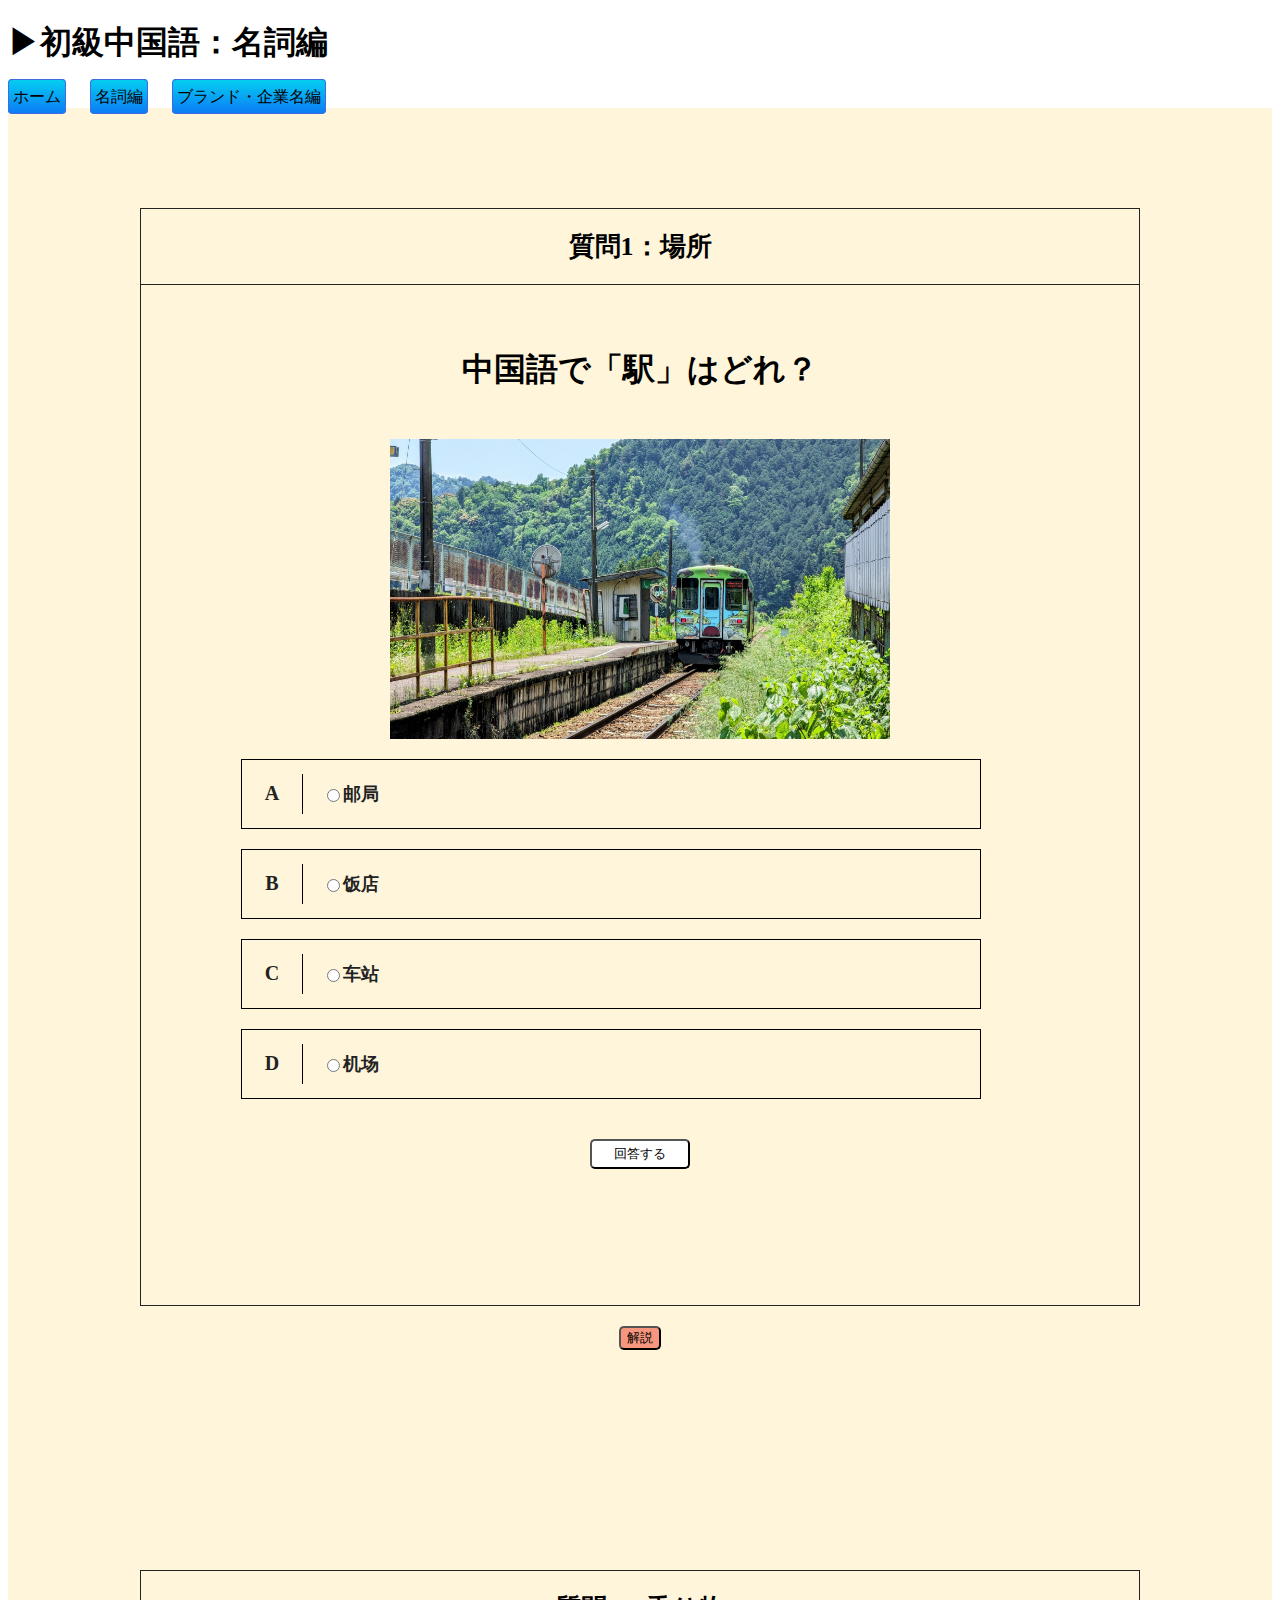
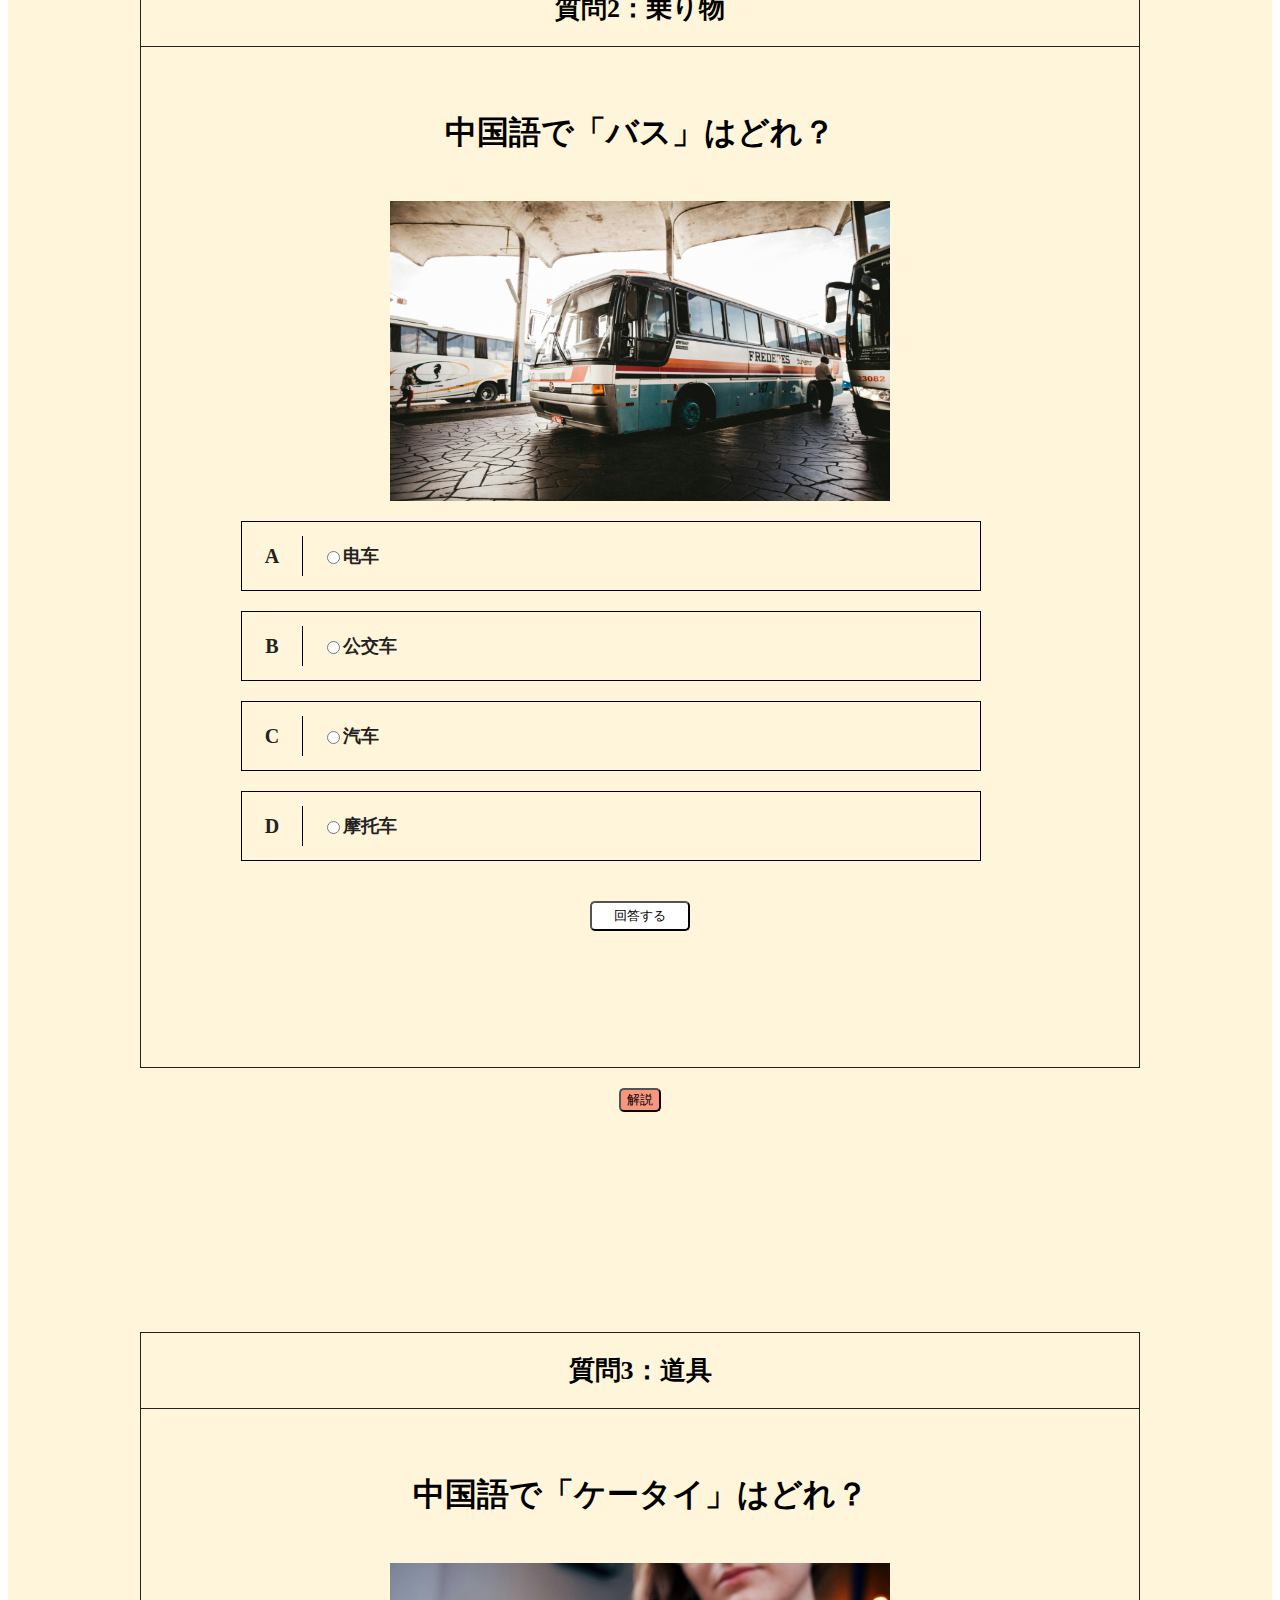
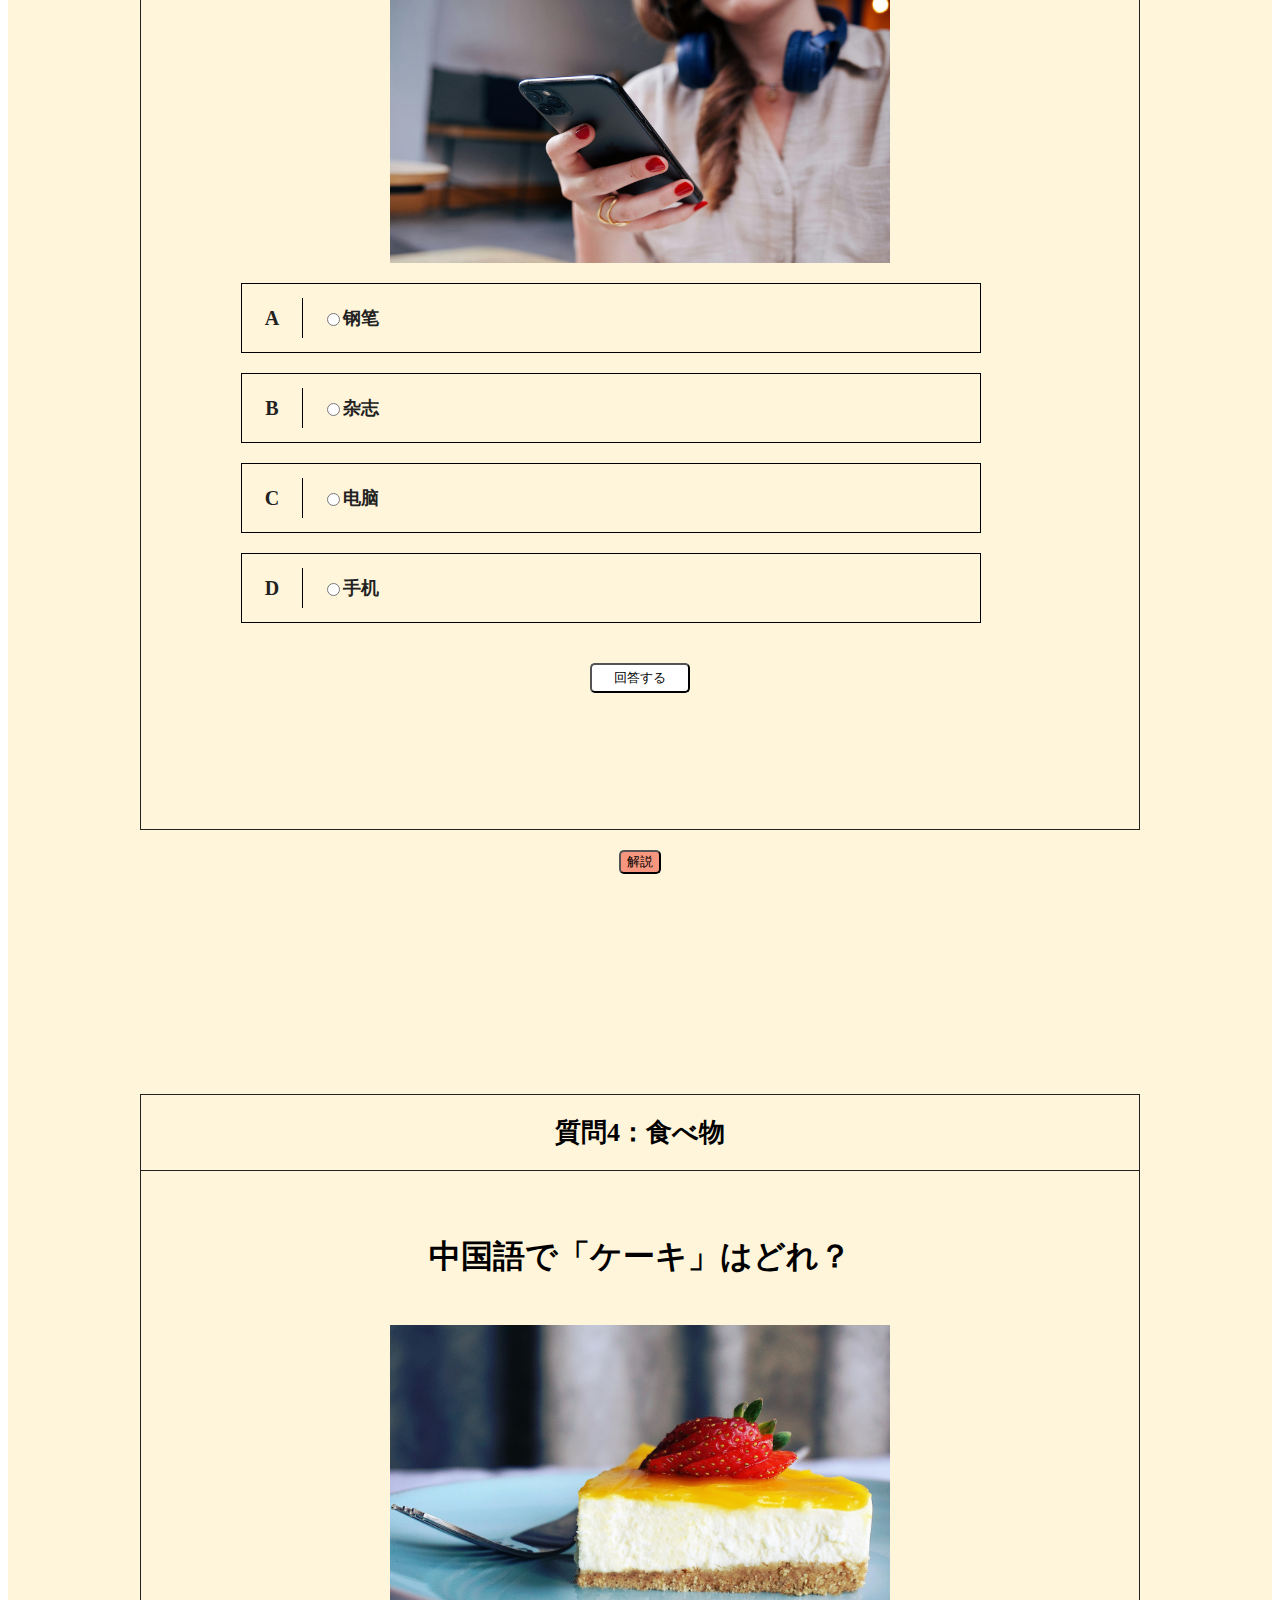
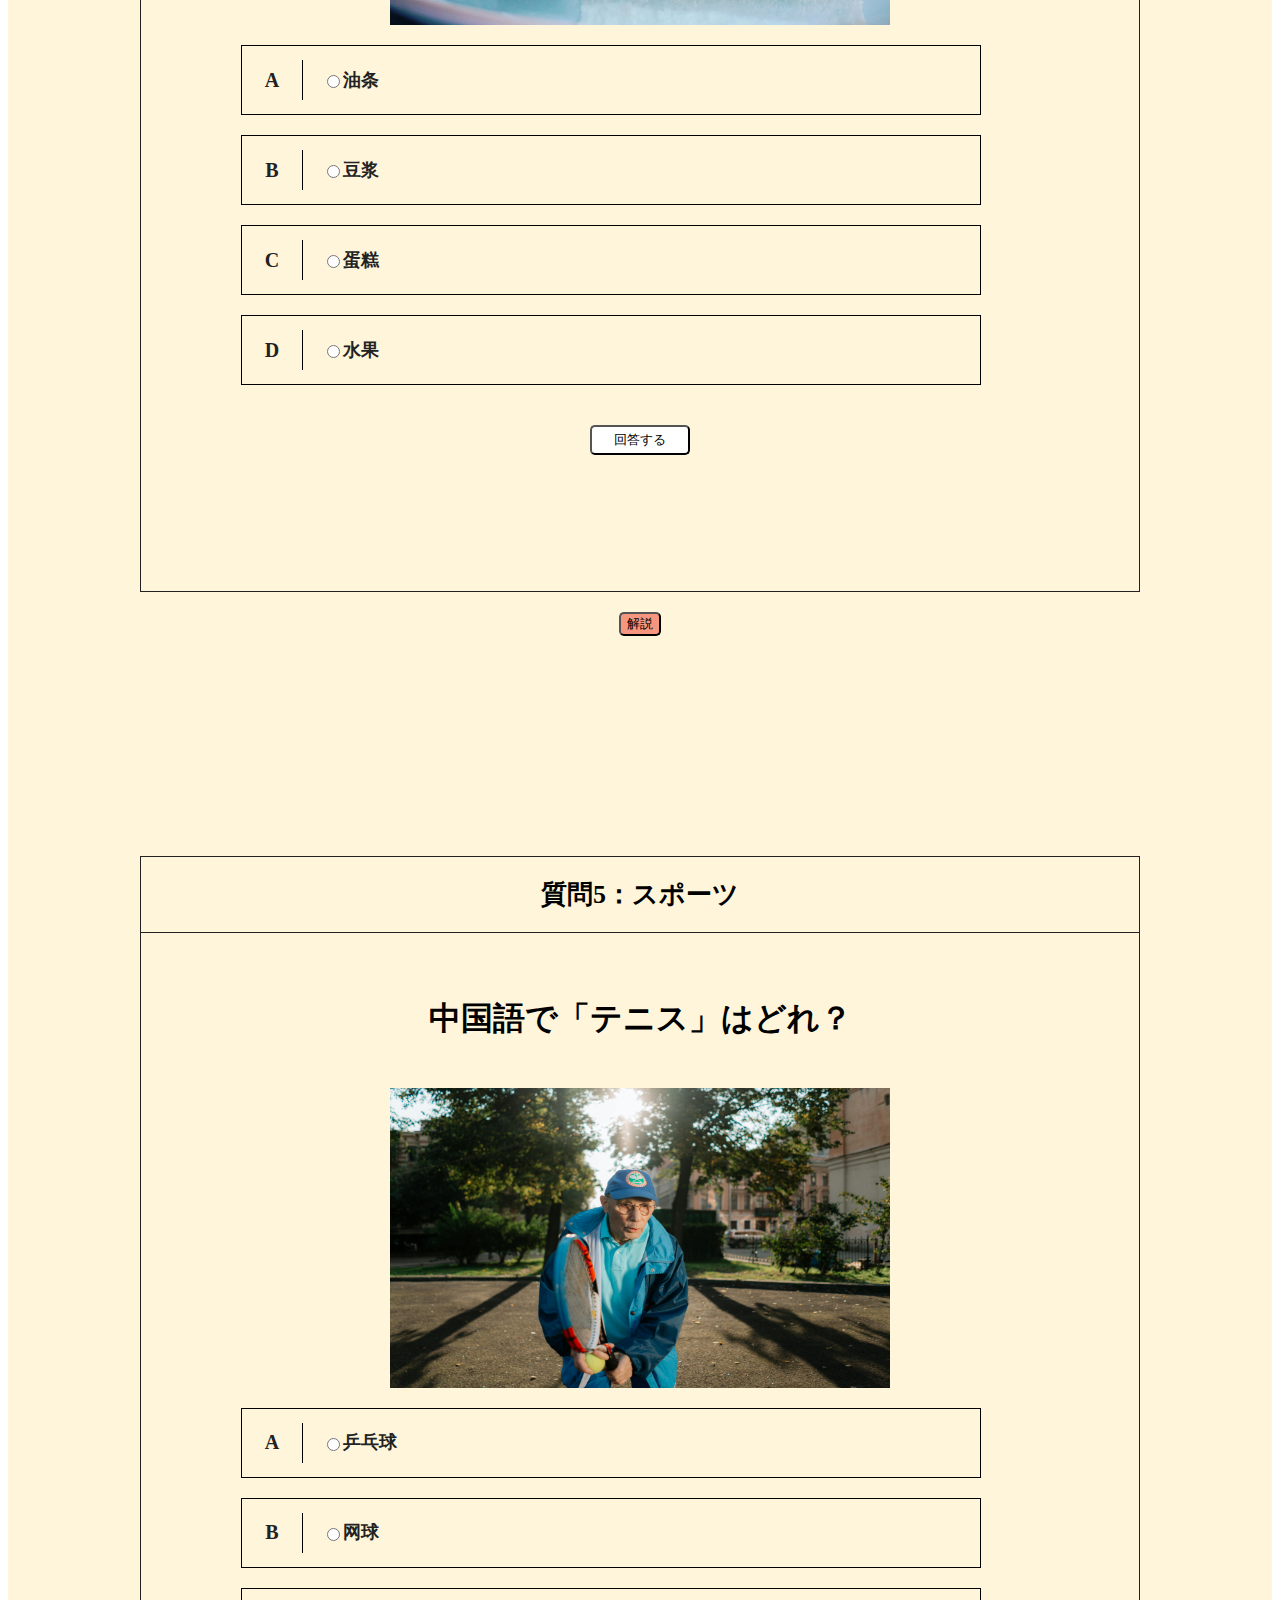
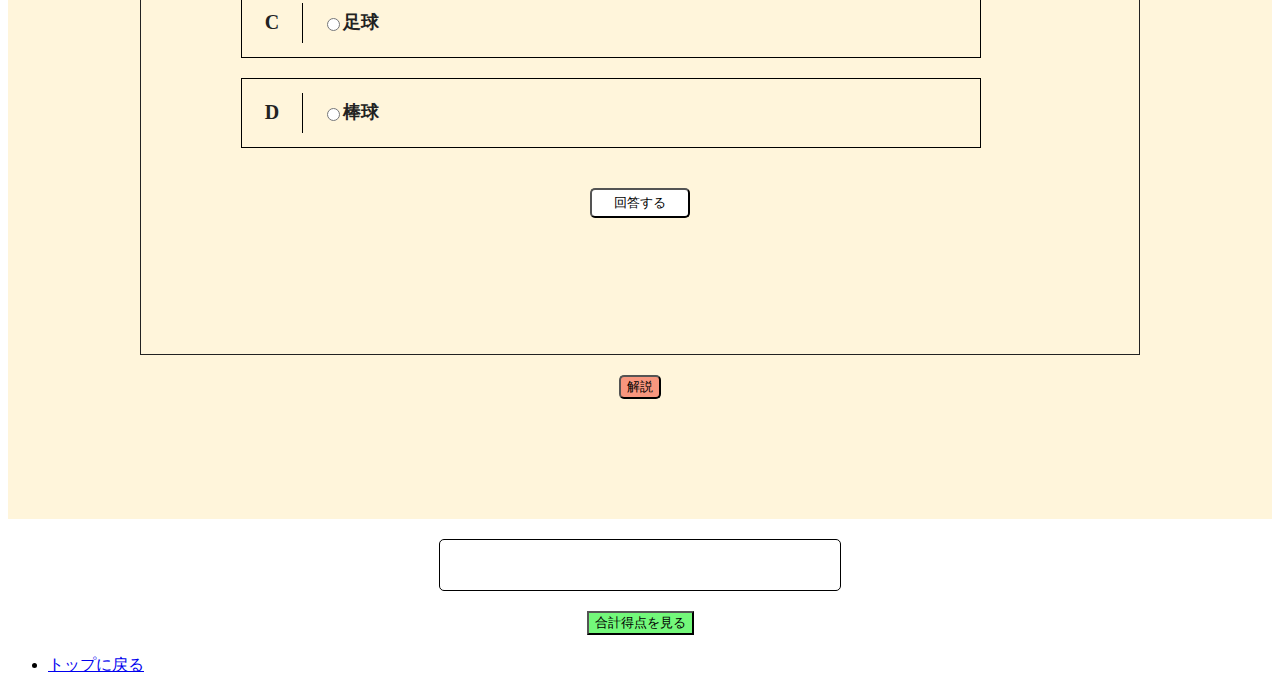
<file: sub1.html>
<!DOCTYPE html>
<html lang="ja">
<head>
    <meta charset="UTF-8">
    <meta http-equiv="X-UA-Compatible" content="IE=edge">
    <meta name="viewport" content="width=device-width, initial-scale=1.0">
    <meta name="author" content="Ayaka Fujiyoshi">
    <meta name="keywords" content="html, css, javascript">
    <title>課題4</title>
    <link rel="stylesheet" href="./css/sub1.css">
</head>
    
<body>
    <div class="container">
        <header id="top">
            <h1>▶︎初級中国語：名詞編</h1>

            <nav>
                <a href="main.html">ホーム</a>
                <a href="sub1.html">名詞編</a>
                <a href="sub2.html">ブランド・企業名編</a>
            </nav>
        </header>
      
        <div class="quiz">
         <div class="inner-block">
             <div class="quiz-content">
                 <div class="quiz-question-number">質問1：場所</div>
                        <h2 class="quiz-question">中国語で「駅」はどれ？</h2>
                        <div class="quiz_1">
                            <div class="sampleImage"><img src="./media/station.jpg" alt="駅" width="500" height="300"></div>
                            <ul class="quiz-answer">
                                <li><label class="button01"><input name="answer" type="radio" value="a" >邮局</label></li>
                                <li><label class="button02"><input name="answer" type="radio" value="b" >饭店</label></li>
                                <li><label class="button03"><input name="answer" type="radio" value="c" >车站</label></li>
                                <li><label class="button04"><input name="answer" type="radio" value="d" >机场</label></li>
                                
                                <button class="btn" type="button" onclick="answerQuiz1(this.form)">回答する</button>                                
                            </ul>
                        </div>                                                     
                    </div>
                </div>
                <div>
                    <button type="button" onclick="toggle1()" class="kaisetsu">解説</button> 
                    <p id="quiz-01">正解はCの「车站」。Aの「邮局」は「郵便局」。
                    <br>Bの「饭店」は「ホテル・料理店」、Dの「机场」は「空港」だよ。</p>
                </div>
            </div>
           
            <div>
                <div class="quiz">
                    <div class="inner-block">
                        <div class="quiz-content">
                            <div class="quiz-question-number">質問2：乗り物</div>
                            <h2 class="quiz-question">中国語で「バス」はどれ？</h2>
                            <div class="sampleImage"><img src="./media/bus.jpg" alt="バス" width="500" height="300"></div>
                            <ul class="quiz-answer"> 
                                <li><label class="button01"><input name="answer" type="radio" value="a" >电车</label></li>
                                <li><label class="button02"><input name="answer" type="radio" value="b" >公交车</label></li>
                                <li><label class="button03"><input name="answer" type="radio" value="c" >汽车</label></li>
                                <li><label class="button04"><input name="answer" type="radio" value="d" >摩托车</label></li>
                                
                                <button class="btn" type="button" onclick="answerQuiz2(this.form)">回答する</button>                                
                            </ul>
                        </div>
                    </div>
                    <div>
                        <button type="button" onclick="toggle2()" class="kaisetsu">解説</button> 
                        <p id="quiz-02">正解はBの「公交车」。Aの「电车」は「電車」、
                            <br>「汽车」は「自動車」、「摩托车」は「オートバイ」だよ。</p>
                    </div>
                </div>
            </div>
            <div>
                <div class="quiz">
                    <div class="inner-block">
                        <div class="quiz-content">
                            <div class="quiz-question-number">質問3：道具</div>
                            <h2 class="quiz-question">中国語で「ケータイ」はどれ？</h2> 
                            <div class="sampleImage"><img src="./media/phone.jpg" alt="スマホ" width="500" height="300"></div>     
                            <ul class="quiz-answer">                               
                                <li><label class="button01"><input name="answer" type="radio" value="a" >钢笔</label></li>
                                <li><label class="button02"><input name="answer" type="radio" value="b" >杂志</label></li>
                                <li><label class="button03"><input name="answer" type="radio" value="c" >电脑</label></li>
                                <li><label class="button04"><input name="answer" type="radio" value="d" >手机</label></li>

                                <button class="btn" type="button" onclick="answerQuiz3();">回答する</button>                                             
                            </ul>
                            
                        </div>
                    </div>
                    <div>
                        <button type="button" onclick="toggle3()" class="kaisetsu">解説</button> 
                        <p id="quiz-03">正解はDの「手机」。Aの「钢笔」は「万年筆」だね。
                            <br>Bの「杂志」は「雑誌」だよ。Cの「电脑」は「パソコン」。</p>
                    </div>
                </div>
            </div>
            <div>
                <div class="quiz">
                    <div class="inner-block">
                        <div class="quiz-content">
                            <div class="quiz-question-number">質問4：食べ物</div>
                            <h2 class="quiz-question">中国語で「ケーキ」はどれ？
                            </h2>
                            <div class="sampleImage"><img src="./media/cake.jpg" alt="ケーキ" width="500" height="300"></div>
                            <ul class="quiz-answer">                               
                                <li><label class="button01"><input name="answer" type="radio" value="a" >油条</label></li>
                                <li><label class="button02"><input name="answer" type="radio" value="b" >豆浆</label></li>
                                <li><label class="button03"><input name="answer" type="radio" value="c" >蛋糕</label></li>
                                <li><label class="button04"><input name="answer" type="radio" value="d" >水果</label></li>
    
                                <button class="btn" type="button" onclick="answerQuiz4();">回答する</button>                                             
                            </ul>
                            
                        </div>
                    </div>
                    <div>
                        <button type="button" onclick="toggle4()" class="kaisetsu">解説</button> 
                        <p id="quiz-04">正解はCの「蛋糕」。Aの「油条」は「揚げパン」、
                            <br>Bの「豆浆」は「豆乳」、Dの「水果」は「果物」だよ。

                        </p>
                    </div>
                </div>
            </div>
            <div>
                <div class="quiz">
                    <div class="inner-block">
                        <div class="quiz-content">
                            <div class="quiz-question-number">質問5：スポーツ</div>
                            <h2 class="quiz-question">中国語で「テニス」はどれ？</h2>
                            <div class="sampleImage"><img src="./media/tennis.jpg" alt="テニス" width="500" height="300"></div>
                            <ul class="quiz-answer">                               
                                <li><label class="button01"><input name="answer" type="radio" value="a" >乒乓球</label></li>
                                <li><label class="button02"><input name="answer" type="radio" value="b" >网球</label></li>
                                <li><label class="button03"><input name="answer" type="radio" value="c" >足球</label></li>
                                <li><label class="button04"><input name="answer" type="radio" value="d" >棒球</label></li>                                         
                                
                                <button class="btn" type="button" onclick="answerQuiz5();">回答する</button>
                            </ul>
                            
                        </div>
                    </div>
                    <div>
                        <button type="button" onclick="toggle5()" class="kaisetsu">解説</button> 
                        <p id="quiz-05">正解はBの「网球」。Aの「乒乓球」は「卓球」、
                            <br>Cの「足球」は「サッカー」、Dの「棒球」は「野球」だよ。
                        </p>
                    </div>
                </div>
            </div>
            <div id="score-container">
                <p id="score-message"></p>
              </div>
              <button class="btn-score" type="button" onclick="showScore();">合計得点を見る</button>
            </div>

        <div>
            <ul>
                <li><a href="#top">トップに戻る</a></li>
                <!-- <li><a href="main.html">メインページに戻る</a></li> -->
                </ul>
        </div>
    </div>

    <div>
        <p>
        </p>
    </div>
    <script src="https://ajax.googleapis.com/ajax/libs/jquery/3.7.1/jquery.min.js"></script>
    <script src="./js/sub1.js"></script>

</body>
</html>
</file>
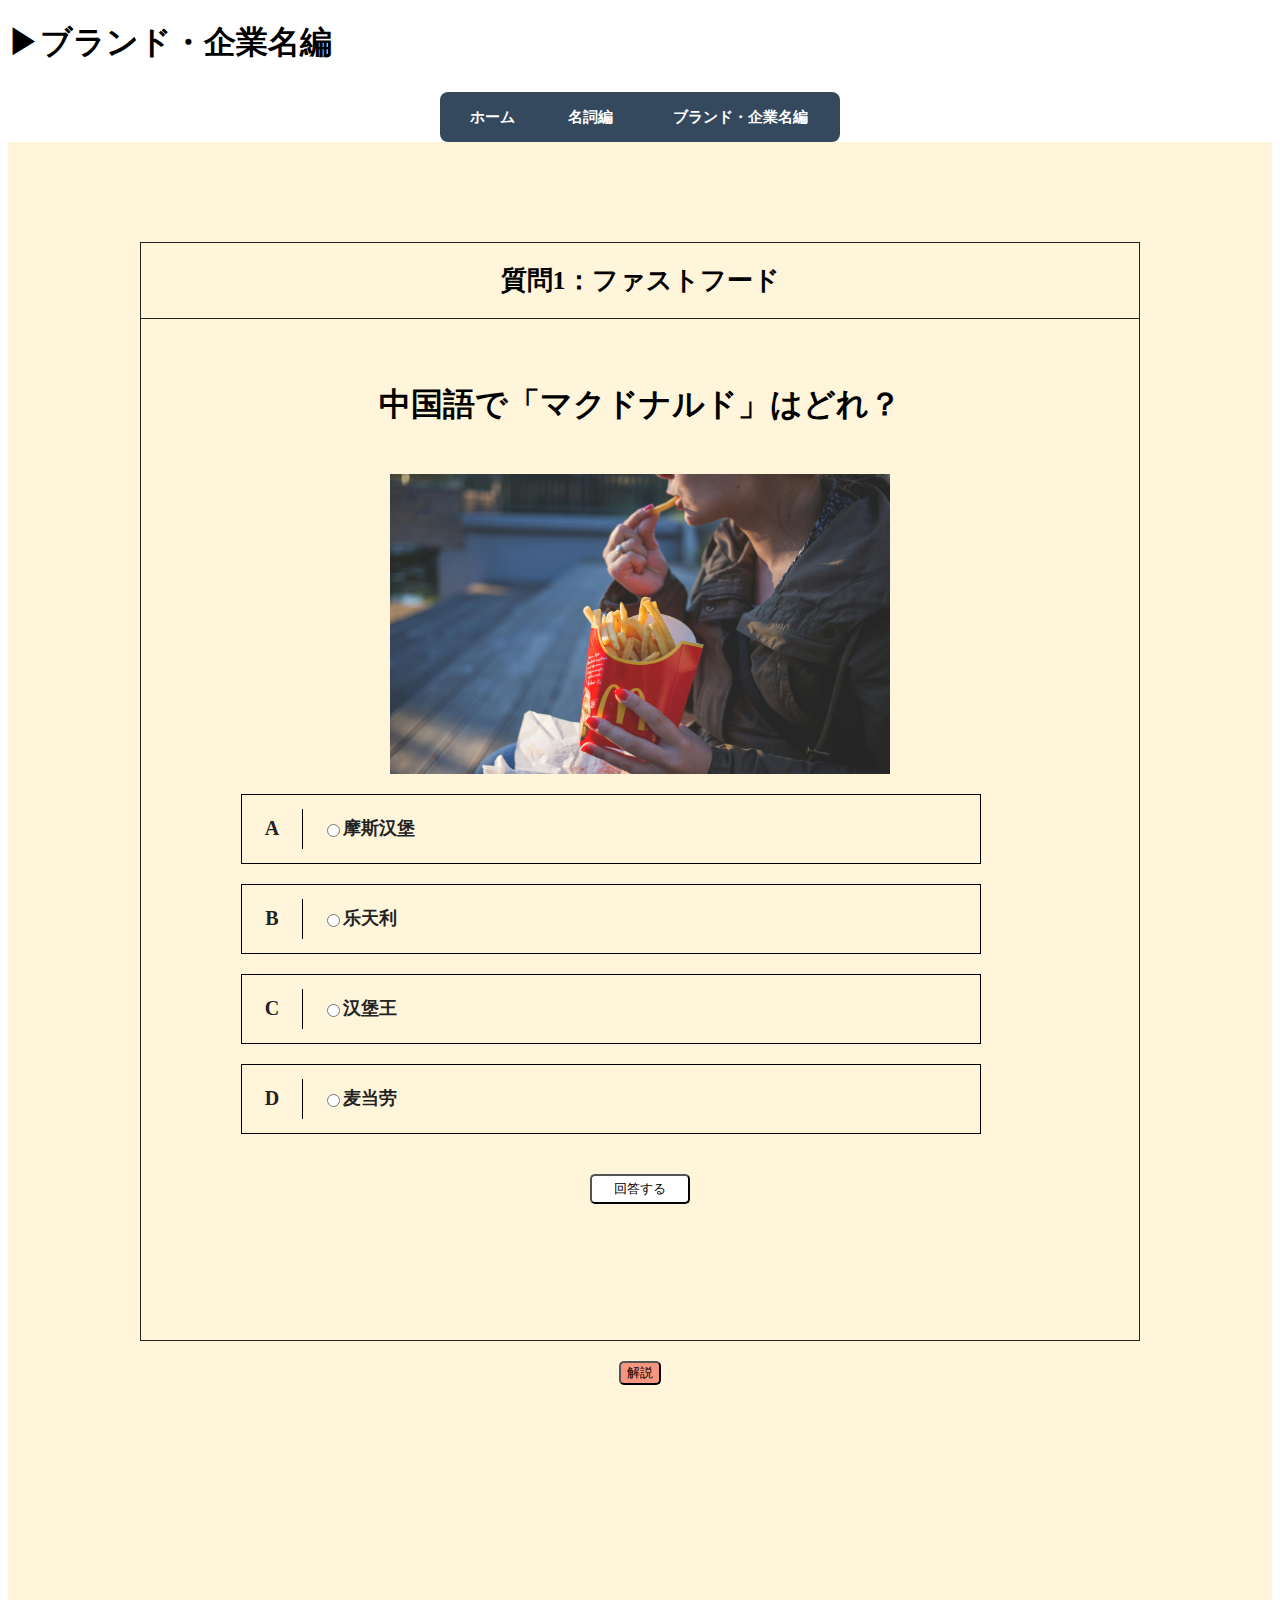
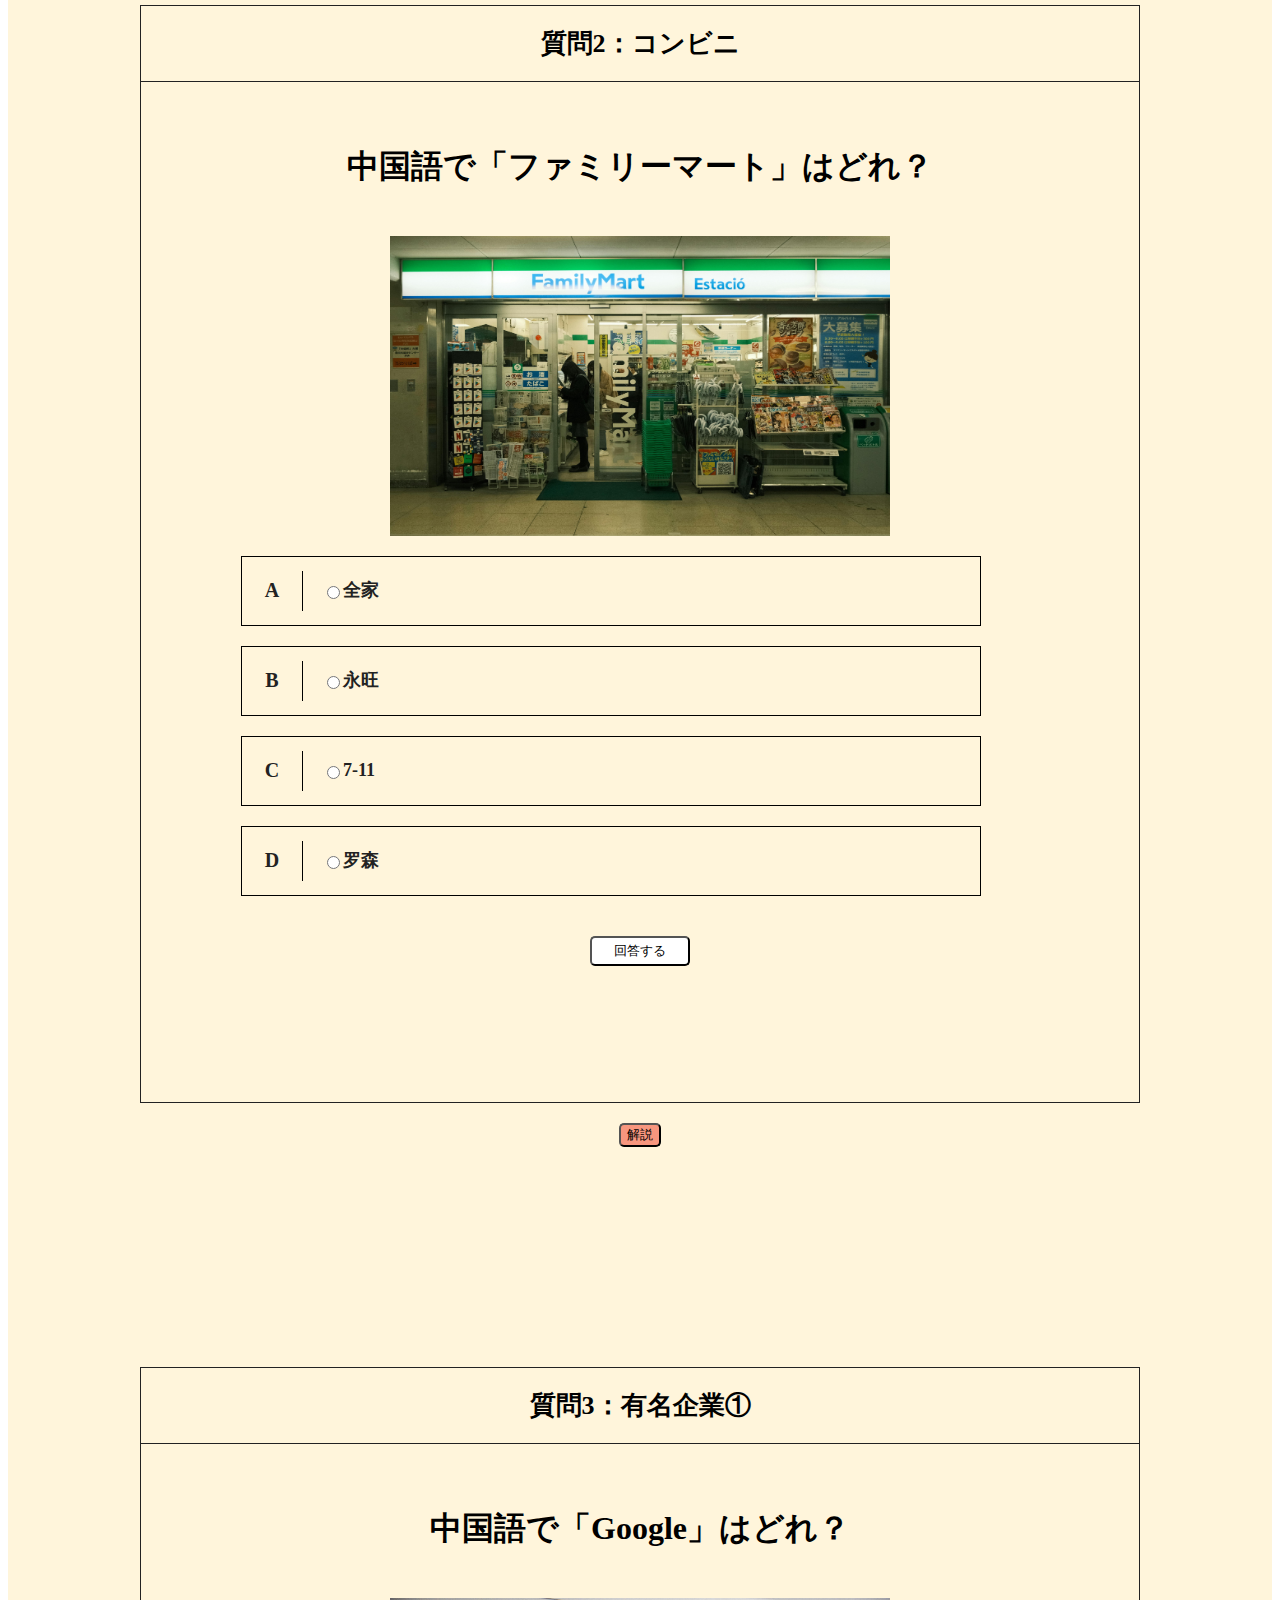
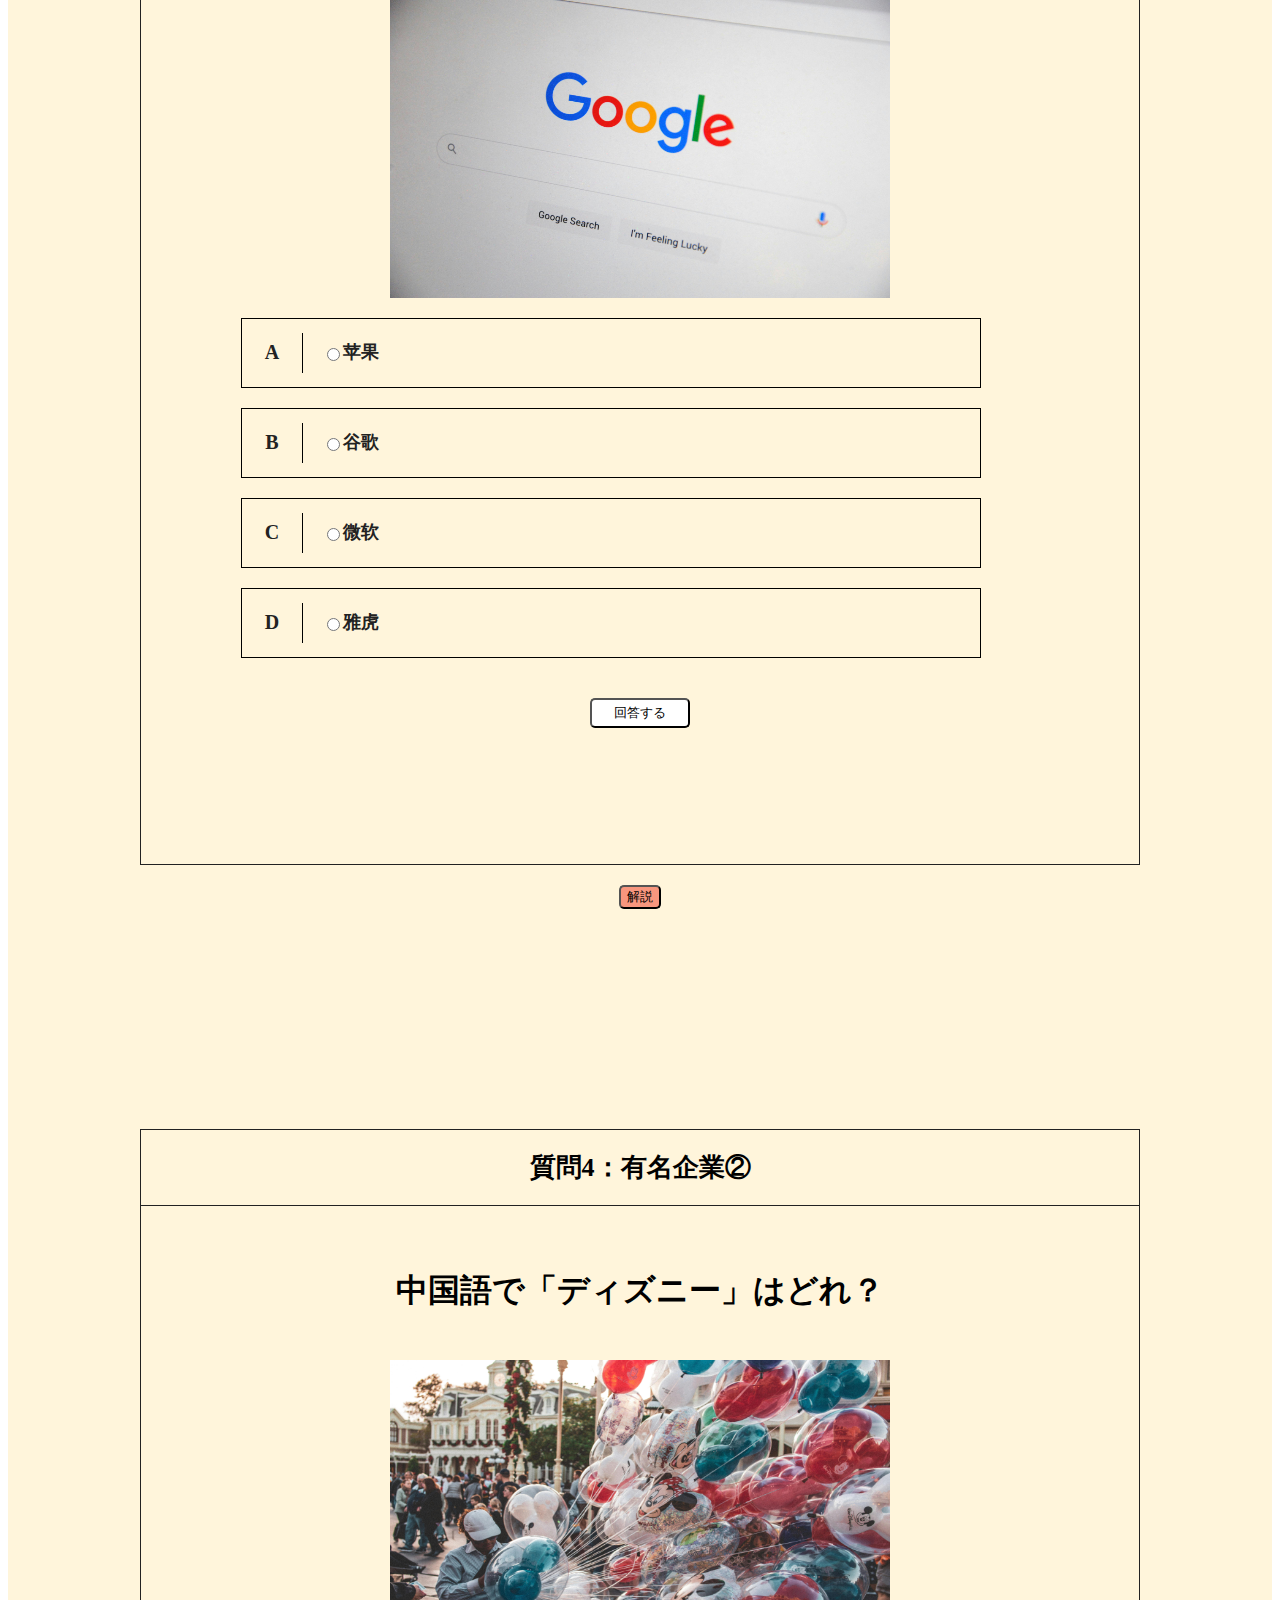
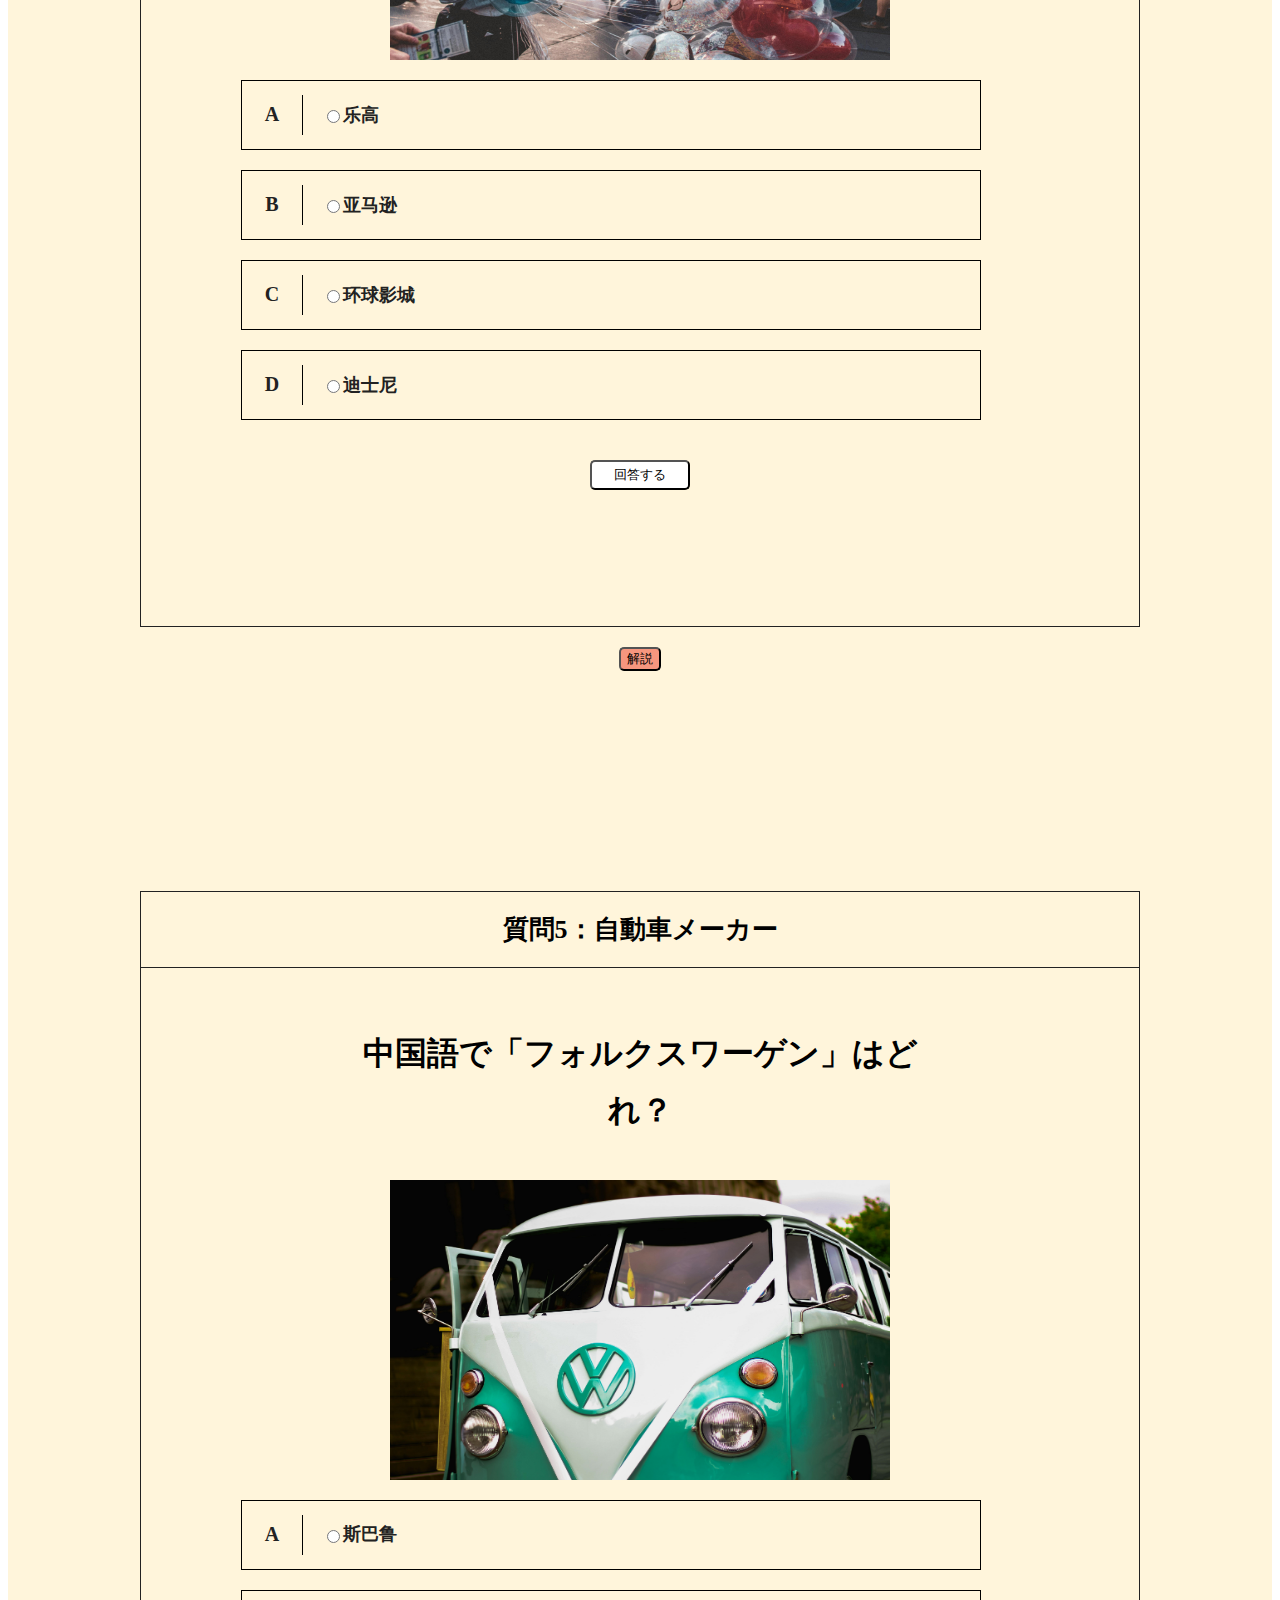
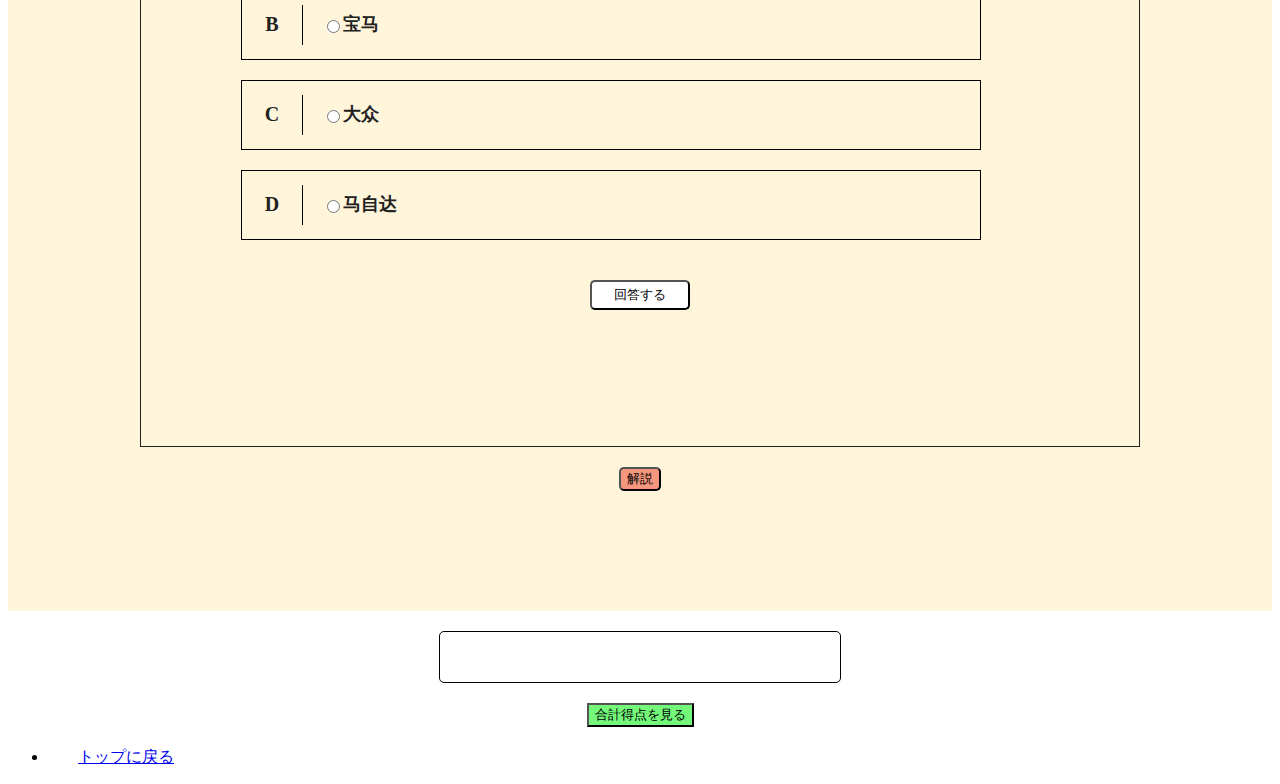
<file: sub2.html>
<!DOCTYPE html>
<html lang="ja">
<head>
    <meta charset="UTF-8">
    <meta http-equiv="X-UA-Compatible" content="IE=edge">
    <meta name="viewport" content="width=device-width, initial-scale=1.0">
    <meta name="author" content="Ayaka Fujiyoshi">
    <meta name="keywords" content="html, css, javascript">
    <title>課題4</title>
    <link rel="stylesheet" href="./css/sub2.css">
</head>
    
<body>
    <div class="container">
        <header id="top">
            <h1>▶︎ブランド・企業名編</h1>

            <nav>
                <a href="main.html">ホーム</a>
                <a href="sub1.html">名詞編</a>
                <a href="sub2.html">ブランド・企業名編</a>
            </nav>
        </header>
 
        <div class="quiz">
         <div class="inner-block">
             <div class="quiz-content">
                 <div class="quiz-question-number">質問1：ファストフード</div>
                        <h2 class="quiz-question">中国語で「マクドナルド」はどれ？</h2>
                        <div class="quiz_1">
                            <div class="sampleImage"><img src="./media/mac.jpg" alt="マクドナルド" width="500" height="300"></div>
                            <ul class="quiz-answer">
                                <li><label class="button01"><input name="answer" type="radio" value="a" >摩斯汉堡</label></li>
                                <li><label class="button02"><input name="answer" type="radio" value="b" >乐天利</label></li>
                                <li><label class="button03"><input name="answer" type="radio" value="c" >汉堡王</label></li>
                                <li><label class="button04"><input name="answer" type="radio" value="d" >⻨当劳</label></li>
                                
                                <button class="btn" type="button" onclick="answerQuiz1(this.form)">回答する</button>                                
                            </ul>
                        </div>                                                     
                    </div>
                </div>
                <div>
                    <button type="button" onclick="toggle1()" class="kaisetsu">解説</button> 
                    <p id="quiz-01">正解はDの「⻨当劳」。Aの「摩斯汉堡」は「モスバーガー」。
                    <br>Bの「乐天利」は「ロッテリア」、Cの「汉堡王」は「バーガーキング」だよ。</p>
                </div>
            </div>
           
            <div>
                <div class="quiz">
                    <div class="inner-block">
                        <div class="quiz-content">
                            <div class="quiz-question-number">質問2：コンビニ</div>
                            <h2 class="quiz-question">中国語で「ファミリーマート」はどれ？</h2>
                            <div class="sampleImage"><img src="./media/familymart.jpg" alt="ファミリーマート" width="500" height="300"></div>
                            <ul class="quiz-answer"> 
                                <li><label class="button01"><input name="answer" type="radio" value="a" >全家</label></li>
                                <li><label class="button02"><input name="answer" type="radio" value="b" >永旺</label></li>
                                <li><label class="button03"><input name="answer" type="radio" value="c" >7-11</label></li>
                                <li><label class="button04"><input name="answer" type="radio" value="d" >罗森</label></li>
                                
                                <button class="btn" type="button" onclick="answerQuiz2(this.form)">回答する</button>                                
                            </ul>
                        </div>
                    </div>
                    <div>
                        <button type="button" onclick="toggle2()" class="kaisetsu">解説</button> 
                        <p id="quiz-02">正解はAの「全家」。Bの「永旺」は「イオン」、
                            <br>「7-11」は「セブンイレブン」、「罗森」は「ローソン」だよ。</p>
                    </div>
                </div>
            </div>
            <div>
                <div class="quiz">
                    <div class="inner-block">
                        <div class="quiz-content">
                            <div class="quiz-question-number">質問3：有名企業①</div>
                            <h2 class="quiz-question">中国語で「Google」はどれ？</h2> 
                            <div class="sampleImage"><img src="./media/google.jpg" alt="グーグル" width="500" height="300"></div>     
                            <ul class="quiz-answer">                               
                                <li><label class="button01"><input name="answer" type="radio" value="a" >苹果</label></li>
                                <li><label class="button02"><input name="answer" type="radio" value="b" >谷歌</label></li>
                                <li><label class="button03"><input name="answer" type="radio" value="c" >微软</label></li>
                                <li><label class="button04"><input name="answer" type="radio" value="d" >雅⻁</label></li>

                                <button class="btn" type="button" onclick="answerQuiz3();">回答する</button>                                             
                            </ul>
                            
                        </div>
                    </div>
                    <div>
                        <button type="button" onclick="toggle3()" class="kaisetsu">解説</button> 
                        <p id="quiz-03">正解はBの「谷歌」。Aの「苹果」は「Apple」だね。
                            <br>Cの「微软」は「Microsoft」だよ。Dの「雅⻁」は「Yahoo！」。</p>
                    </div>
                </div>
            </div>
            <div>
                <div class="quiz">
                    <div class="inner-block">
                        <div class="quiz-content">
                            <div class="quiz-question-number">質問4：有名企業②</div>
                            <h2 class="quiz-question">中国語で「ディズニー」はどれ？
                            </h2>
                            <div class="sampleImage"><img src="./media/disneyland.jpg" alt="ディズニー" width="500" height="300"></div>
                            <ul class="quiz-answer">                               
                                <li><label class="button01"><input name="answer" type="radio" value="a" >乐高</label></li>
                                <li><label class="button02"><input name="answer" type="radio" value="b" >亚⻢逊</label></li>
                                <li><label class="button03"><input name="answer" type="radio" value="c" >环球影城</label></li>
                                <li><label class="button04"><input name="answer" type="radio" value="d" >迪士尼</label></li>
    
                                <button class="btn" type="button" onclick="answerQuiz4();">回答する</button>                                             
                            </ul>
                            
                        </div>
                    </div>
                    <div>
                        <button type="button" onclick="toggle4()" class="kaisetsu">解説</button> 
                        <p id="quiz-04">正解はDの「迪士尼」。Aの「乐高」は「レゴ」、
                            <br>Bの「亚⻢逊」は「アマゾン」、Cの「环球影城」は「ユニバーサルスタジオ」だよ。

                        </p>
                    </div>
                </div>
            </div>
            <div>
                <div class="quiz">
                    <div class="inner-block">
                        <div class="quiz-content">
                            <div class="quiz-question-number">質問5：自動車メーカー</div>
                            <h2 class="quiz-question">中国語で「フォルクスワーゲン」はどれ？</h2>
                            <div class="sampleImage"><img src="./media/car.jpg" alt="フォルクスワーゲン" width="500" height="300"></div>
                            <ul class="quiz-answer">                               
                                <li><label class="button01"><input name="answer" type="radio" value="a" >斯巴鲁</label></li>
                                <li><label class="button02"><input name="answer" type="radio" value="b" >宝⻢</label></li>
                                <li><label class="button03"><input name="answer" type="radio" value="c" >大众</label></li>
                                <li><label class="button04"><input name="answer" type="radio" value="d" >⻢自达</label></li>                                         
                                
                                <button class="btn" type="button" onclick="answerQuiz5();">回答する</button>
                            </ul>
                            
                        </div>
                    </div>
                    <div>
                        <button type="button" onclick="toggle5()" class="kaisetsu">解説</button> 
                        <p id="quiz-05">正解はCの「大众」。Aの「斯巴鲁」は「スバル」、
                            <br>Bの「宝⻢」は「BMW」、Dの「⻢自达」は「マツダ」だよ。
                        </p>
                    </div>
                </div>
            </div>
            <div id="score-container">
                <p id="score-message"></p>
              </div>
              <button class="btn-score" type="button" onclick="showScore();">合計得点を見る</button>
            </div>

        <div>
            <ul>
                <li><a href="#top">トップに戻る</a></li>
                <!-- <li><a href="main.html">メインページに戻る</a></li> -->
                </ul>
        </div>
    </div>

    <div>
        <p>
        </p>
    </div>
    <script src="https://ajax.googleapis.com/ajax/libs/jquery/3.7.1/jquery.min.js"></script>
    <script src="js/sub2.js"></script>

</body>
</html>
</file>
<file: css/sub1.css>
@charset "utf-8";

header > nav > a {
    display: inline;
    margin: 0 20px 0 0;
    border: 1px solid royalblue;
    border-radius: 4px;
    padding: 8px 4px;
    background: linear-gradient( #04cef1,#0579f5f8);
    text-decoration: none;
    color: black;
}

.inner-block {
    position: relative;
    width: calc(100% - 60px);
    margin: 0 auto;
    max-width: 1000px;
}
   
.quiz {
    min-height: 100vh;
    padding: 100px 0;
    background: #fff5db;
}
   
.quiz-content {
    border: 1px solid #222;
    background-color: rgba(#fff, 0.4);
    box-shadow: 2px 2px 4px rgba($color: #000, $alpha: 0.1);
    position: relative;
}
 
.quiz-question-number {
    text-align: center;
    font-size: 26px;
    font-weight: bold;
    border-bottom: 1px solid #222;
    padding: 20px;
}

.quiz-question {
    font-size: 32px;
    font-weight: bold;
    line-height: 1.8;
    margin-bottom: 40px;
    position: relative;
    text-align: center;
    padding: 30px 200px 0px;
}

.quiz-answer {
    list-style: none;
    display: grid;
    position: relative;
    grid-template-columns: ;
    /* grid-template-columns: repeat(2, 1fr); */
    row-gap: 20px;
    padding: 0 100px 100px;
    li {
      position: relative;
      label {
            color: #222;
            display: block;
            height: 60px;
            display: flex;
            align-items: center;
            width: 80%;
            padding: 4px 20px 4px 80px;
            font-weight: bold;
            font-size: 18px;
            line-height: 1.16;
            position: relative;
            transition: 0.3s ease-in-out;
            border: 1px solid #000;
            white-space: pre-wrap;
            &:hover {
            background-color: rgba(0, 0, 0, 0.1);
            }
        }
    }
}


 
.quiz-answer {
    li {
      label {
            &::after {
                position: absolute;
                text-align: center;
                font-size: 20px;
                font-weight: bold;
                content: "";
                width: 60px;
                height: 40px;
                display: flex;
                align-items: center;
                justify-content: center;
                top: 0;
                bottom: 0;
                left: 0;
                margin: auto;
                z-index: 1;
                pointer-events: none;
                border-right: 1px solid #000;
            }
            &.button01::after {
                content: "A";
            }
            &.button02::after {
                content: "B";
            }
            &.button03::after {
                content: "C";
            }
            &.button04::after {
                content: "D";
            }
        }
    }
}

.kaisetsu{
    display: block;
   margin: 20px auto;
   margin-top: 20px;
   text-align: center;
   background: rgb(247, 150, 126);
   border-radius: 5px;
}

.btn {
    display: block;
    margin: 20px auto;
    margin-top: 20px;
    text-align: center;
    background-color: white;
    width: 100px;
    height: 30px;
    border-radius: 5px;
    
}
.btn-score {
    display: block;
    margin: 20px auto;
    background-color: rgb(115, 248, 122);
}

#quiz-01 {
    font-size: 18px;
    margin: 10px 20px 20px 20px;
    text-align: center;
}
#quiz-02 {
    font-size: 18px;
    margin: 10px 20px 20px 20px;
    text-align: center;
}
#quiz-03 {
    font-size: 18px;
    margin: 10px 20px 20px 20px;
    text-align: center;
}
#quiz-04 {
    font-size: 18px;
    margin: 10px 20px 20px 20px;
    text-align: center;
}
#quiz-05 {
    font-size: 18px;
    margin: 10px 20px 20px 20px;
    text-align: center;
}
.quiz_1 > form > label {
    display: block;
    padding: 10px;
    cursor: pointer;
    font-size: 23px;
    text-align: center;
}
.quiz_1 > form > label:hover{
    color: red;
}
.quiz_1 > form > label > input {
    margin: 0 5px 0 0;
    cursor: pointer;
}
#score-container {
    border: 1px solid black;
    border-radius: 5px;
    height: 50px;
    position: relative;
    width: calc(100% - 60px);
    margin: 20px auto;
    max-width: 400px;
}
    
.sampleImage{
   text-align: center;
}
.quiz-answer > li > label:hover{
    color: red;
}
</file>
<file: css/sub2.css>
@charset "utf-8";

header > nav > a {
    display: inline;
    margin: 0 20px 0 20px;
    text-decoration: none;
    color: rgb(255, 255, 255);
    font-weight: bold;
}
nav {
    margin: 27px auto 0;
  
    position: relative;
    width: 400px;
    height: 50px;
    background-color: #34495e;
    border-radius: 8px;
    font-size: 0;
}
nav a {
    line-height: 50px;
    height: 100%;
    font-size: 15px;
    display: inline-block;
    position: relative;
    z-index: 1;
    text-decoration: none;
    text-transform: uppercase;
    text-align: center;
    color: white;
    cursor: pointer;
    
}
nav .animation {
    position: absolute;
    height: 100%;
    top: 0;
    z-index: 0;
    transition: all .5s ease 0s;
    border-radius: 8px;
}
a:nth-child(1) {
    width: 100px;
    margin-left: 30px;
}
a:nth-child(2) {
    width: 100px;
    margin-left: 33px;
}
a:nth-child(3) {
    width: 200px;
    margin-left: 40px;
}
.home:hover~.animation {
    width: 100px;
    left: 0;
    background-color: #1abc9c;
}
nav .start-about, a:nth-child(2):hover~.animation {
    width: 100px;
    left: 100px;
    background-color: #e74c3c;
}
nav .start-blog, a:nth-child(3):hover~.animation {
    width: 200px;
    left: 200px;
    background-color: #3498db;
}

.inner-block {
    position: relative;
    width: calc(100% - 60px);
    margin: 0 auto;
    max-width: 1000px;
}
   
.quiz {
    min-height: 100vh;
    padding: 100px 0;
    background: #fff5db;
}
   
.quiz-content {
    border: 1px solid #222;
    background-color: rgba(#fff, 0.4);
    /* box-shadow: 2px 2px 4px rgba($color: #000, $alpha: 0.1); */
    position: relative;
}
 
.quiz-question-number {
    text-align: center;
    font-size: 26px;
    font-weight: bold;
    border-bottom: 1px solid #222;
    padding: 20px;
}

.quiz-question {
    font-size: 32px;
    font-weight: bold;
    line-height: 1.8;
    margin-bottom: 40px;
    position: relative;
    text-align: center;
    padding: 30px 200px 0px;
}

.quiz-answer {
    list-style: none;
    display: grid;
    position: relative;
    /* grid-template-columns: ; */
    /* grid-template-columns: repeat(2, 1fr); */
    row-gap: 20px;
    padding: 0 100px 100px;
    li {
      position: relative;
      label {
            color: #222;
            display: block;
            height: 60px;
            display: flex;
            align-items: center;
            width: 80%;
            padding: 4px 20px 4px 80px;
            font-weight: bold;
            font-size: 18px;
            line-height: 1.16;
            position: relative;
            transition: 0.3s ease-in-out;
            border: 1px solid #000;
            white-space: pre-wrap;
            &:hover {
            background-color: rgba(0, 0, 0, 0.1);
            }
        }
    }
}


 
.quiz-answer {
    li {
      label {
            &::after {
                position: absolute;
                text-align: center;
                font-size: 20px;
                font-weight: bold;
                content: "";
                width: 60px;
                height: 40px;
                display: flex;
                align-items: center;
                justify-content: center;
                top: 0;
                bottom: 0;
                left: 0;
                margin: auto;
                z-index: 1;
                pointer-events: none;
                border-right: 1px solid #000;
            }
            &.button01::after {
                content: "A";
            }
            &.button02::after {
                content: "B";
            }
            &.button03::after {
                content: "C";
            }
            &.button04::after {
                content: "D";
            }
        }
    }
}

.kaisetsu{
    display: block;
   margin: 20px auto;
   margin-top: 20px;
   text-align: center;
   background: rgb(247, 150, 126);
   border-radius: 5px;
}

.btn {
    display: block;
    margin: 20px auto;
    margin-top: 20px;
    text-align: center;
    background-color: white;
    width: 100px;
    height: 30px;
    border-radius: 5px;
    
}
.btn-score {
    display: block;
    margin: 20px auto;
    background-color: rgb(115, 248, 122);
}

#quiz-01 {
    font-size: 18px;
    margin: 10px 20px 20px 20px;
    text-align: center;
}
#quiz-02 {
    font-size: 18px;
    margin: 10px 20px 20px 20px;
    text-align: center;
}
#quiz-03 {
    font-size: 18px;
    margin: 10px 20px 20px 20px;
    text-align: center;
}
#quiz-04 {
    font-size: 18px;
    margin: 10px 20px 20px 20px;
    text-align: center;
}
#quiz-05 {
    font-size: 18px;
    margin: 10px 20px 20px 20px;
    text-align: center;
}
.quiz_1 > form > label {
    display: block;
    padding: 10px;
    cursor: pointer;
    font-size: 23px;
    text-align: center;
}
.quiz_1 > form > label:hover{
    color: red;
}
.quiz_1 > form > label > input {
    margin: 0 5px 0 0;
    cursor: pointer;
}
#score-container {
    border: 1px solid black;
    border-radius: 5px;
    height: 50px;
    position: relative;
    width: calc(100% - 60px);
    margin: 20px auto;
    max-width: 400px;
}
    
.sampleImage{
   text-align: center;
}
.quiz-answer > li > label:hover{
    color: red;
}
</file>
